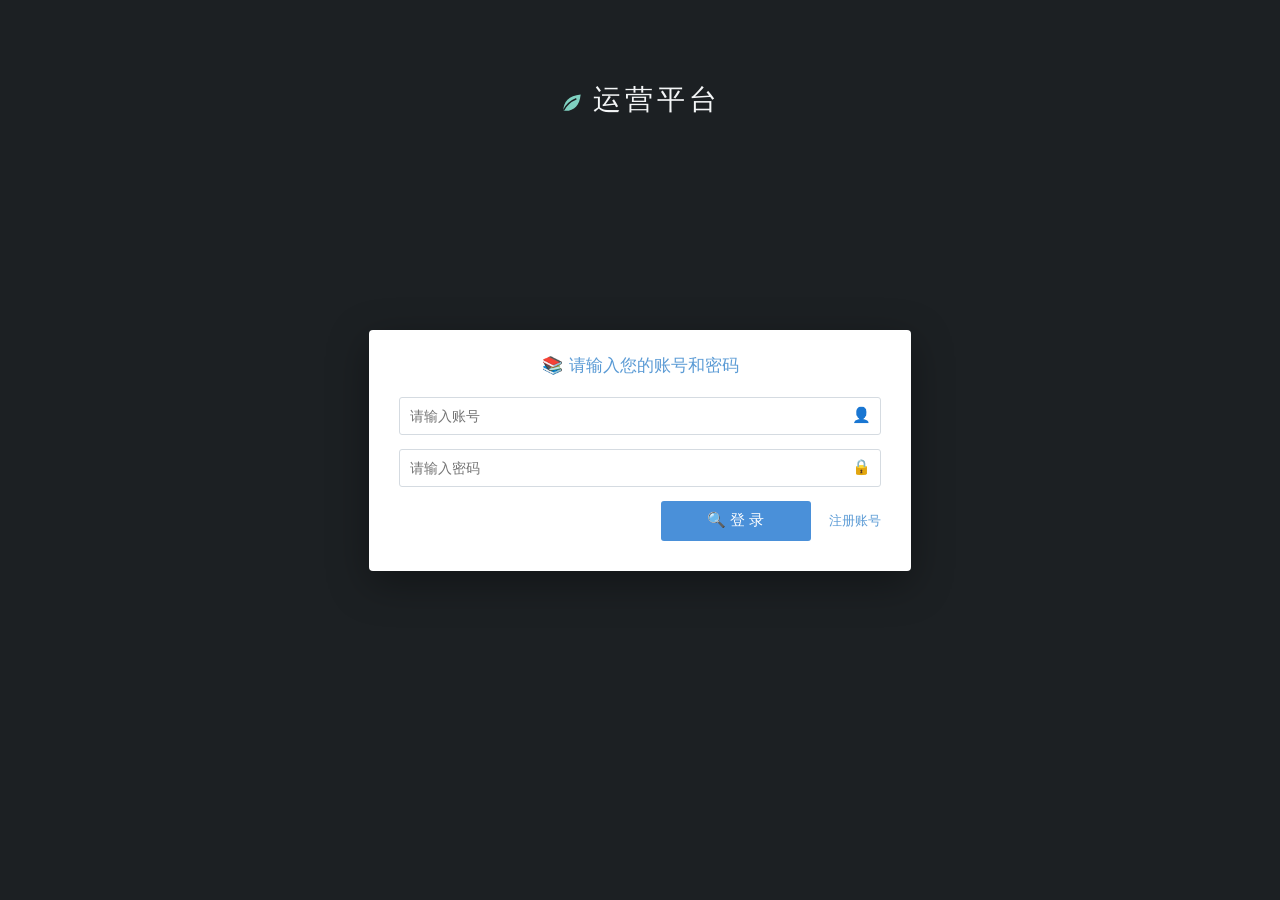
<file: web/index.html>
<!DOCTYPE html>
<html lang="zh-CN">
<head>
    <meta charset="UTF-8">
    <title>用户登录 - 运营平台</title>
    <style>
        * { box-sizing: border-box; }
        html, body { height: 100%; margin: 0; }
        body {
            font-family: "Microsoft YaHei", "PingFang SC", sans-serif;
            background: #1C2023;                 /* 视频06 里老师登录页是深色底 */
            display: flex; align-items: center; justify-content: center;
        }
        .page-title {
            position: absolute; top: 9%; width: 100%; text-align: center;
            color: #f4f6f7; font-size: 28px; letter-spacing: 4px; font-weight: 400;
        }
        .page-title .leaf { vertical-align: -6px; margin-right: 8px; }
        .panel {
            width: 542px; background: #ffffff; border-radius: 4px;
            padding: 24px 30px 30px; box-shadow: 0 12px 40px rgba(0,0,0,.35);
        }
        .panel h2 {
            margin: 0 0 20px; font-size: 17px; font-weight: 400;
            color: #5b9bd5; text-align: center;
        }
        .panel h2 .book { color: #6EC759; margin-right: 6px; }
        .field { position: relative; margin-bottom: 14px; }
        .field input {
            width: 100%; height: 38px; padding: 0 34px 0 10px;
            border: 1px solid #d5dbe1; border-radius: 3px; font-size: 14px;
            color: #2c3e50; outline: none;
        }
        .field input:focus { border-color: #5b9bd5; }
        .field .icon {
            position: absolute; right: 10px; top: 9px; font-size: 15px; color: #a9b4bf;
        }
        .row { display: flex; align-items: center; justify-content: space-between; margin-top: 4px; }
        #error {
            min-height: 20px; line-height: 20px;
            color: #e74c3c; font-size: 13px;
        }
        .btn-login {
            width: 150px; height: 40px; border: 0; border-radius: 3px;
            background: #4A90D9; color: #fff; font-size: 15px; cursor: pointer;
        }
        .btn-login:hover { background: #3d81c7; }
        .reg-link { margin-left: 14px; font-size: 13px; color: #5b9bd5; text-decoration: none; }
        .reg-link:hover { text-decoration: underline; }
    </style>
</head>
<body>

<div class="page-title">
    <svg class="leaf" width="26" height="26" viewBox="0 0 24 24" fill="none">
        <path d="M4 20c0-8 5-14 16-15-1 11-7 16-16 15z" fill="#7fd1c1"/>
        <path d="M4 20c3-6 7-9 12-11" stroke="#1C2023" stroke-width="1.3"/>
    </svg>运营平台
</div>

<div class="panel">
    <h2><span class="book">&#128218;</span>请输入您的账号和密码</h2>

    <!--
      提交到 UserServlet 的 login 方法（web.xml 里把 /user/* 交给 UserServlet，
      BaseHttpServlet 取 URL 最后一段 login 反射调用 login()）
      input 的 name 必须和 servlet 里 getParameter("username"/"password") 对上
    -->
    <form action="/user/login" method="post" autocomplete="off">
        <div class="field">
            <input type="text" name="username" placeholder="请输入账号" />
            <span class="icon">&#128100;</span>
        </div>
        <div class="field">
            <input type="password" name="password" placeholder="请输入密码" />
            <span class="icon">&#128274;</span>
        </div>

        <div class="row">
            <!-- 登录失败时，Servlet 重定向回来会带 ?msg=xxx，下面用 JS 把 xxx 填进这个 span -->
            <span id="error"></span>
            <div>
                <button type="submit" class="btn-login">&#128269; 登 录</button>
                <a class="reg-link" href="/register.html">注册账号</a>
            </div>
        </div>
    </form>
</div>

<script>
    // 作用：获取地址栏中的参数，比如 index.html?msg=%E7%94%A8%E6%88%B7%E5%90%8D... 取 msg
    // 视频06 里 TomHttpServlet.open() 已经把中文按 UTF-8 编码，这里解码回来显示
    function getIntentExtra(param) {
        var query = decodeURIComponent(window.location.search.substring(1));
        var vars = query.split("&");
        for (var i = 0; i < vars.length; i++) {
            var pair = vars[i].split("=");
            if (pair[0] == param) {
                return pair[1];
            }
        }
        return "";
    }

    window.onload = function () {
        document.getElementById('error').innerHTML = getIntentExtra('msg');
    };
</script>

</body>
</html>
</file>
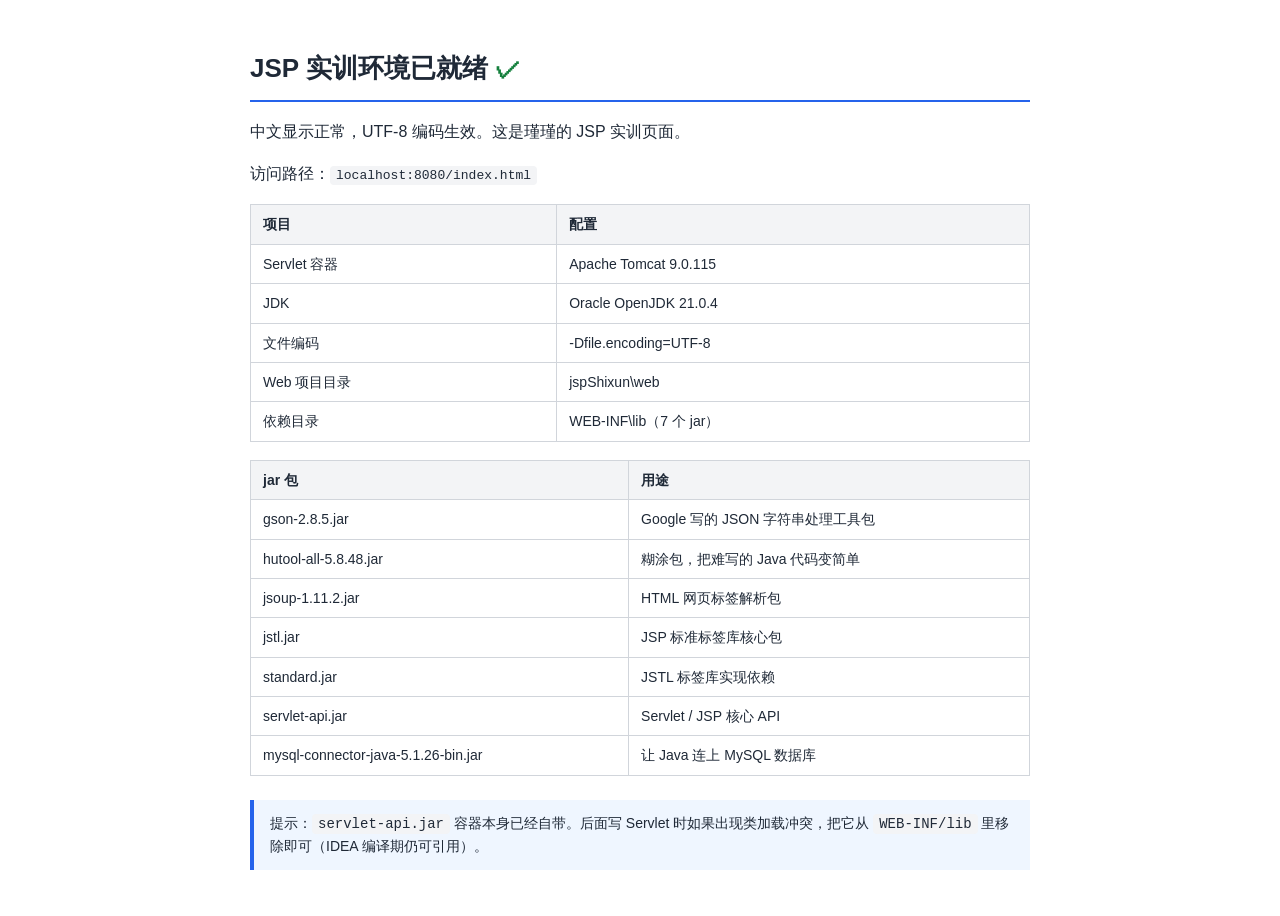
<file: web/env.html>
<!DOCTYPE html>
<html lang="zh-CN">
<head>
  <meta charset="UTF-8">
  <title>JSP 实训环境 · 就绪</title>
  <style>
    body { font-family: "Microsoft YaHei", "PingFang SC", sans-serif; max-width: 780px; margin: 48px auto; padding: 0 20px; color: #1f2937; line-height: 1.6; }
    h1 { font-size: 26px; border-bottom: 2px solid #2563eb; padding-bottom: 10px; }
    .ok { color: #15803d; }
    table { border-collapse: collapse; width: 100%; margin-top: 18px; }
    th, td { border: 1px solid #d1d5db; padding: 8px 12px; text-align: left; font-size: 14px; }
    th { background: #f3f4f6; }
    code { background: #f3f4f6; padding: 2px 6px; border-radius: 4px; }
    .note { margin-top: 24px; padding: 12px 16px; background: #eff6ff; border-left: 4px solid #2563eb; font-size: 14px; }
  </style>
</head>
<body>
  <h1>JSP 实训环境已就绪 <span class="ok">✓</span></h1>
  <p>中文显示正常，UTF-8 编码生效。这是瑾瑾的 JSP 实训页面。</p>
  <p>访问路径：<code>localhost:8080/index.html</code></p>

  <table>
    <tr><th>项目</th><th>配置</th></tr>
    <tr><td>Servlet 容器</td><td>Apache Tomcat 9.0.115</td></tr>
    <tr><td>JDK</td><td>Oracle OpenJDK 21.0.4</td></tr>
    <tr><td>文件编码</td><td>-Dfile.encoding=UTF-8</td></tr>
    <tr><td>Web 项目目录</td><td>jspShixun\web</td></tr>
    <tr><td>依赖目录</td><td>WEB-INF\lib（7 个 jar）</td></tr>
  </table>

  <table>
    <tr><th>jar 包</th><th>用途</th></tr>
    <tr><td>gson-2.8.5.jar</td><td>Google 写的 JSON 字符串处理工具包</td></tr>
    <tr><td>hutool-all-5.8.48.jar</td><td>糊涂包，把难写的 Java 代码变简单</td></tr>
    <tr><td>jsoup-1.11.2.jar</td><td>HTML 网页标签解析包</td></tr>
    <tr><td>jstl.jar</td><td>JSP 标准标签库核心包</td></tr>
    <tr><td>standard.jar</td><td>JSTL 标签库实现依赖</td></tr>
    <tr><td>servlet-api.jar</td><td>Servlet / JSP 核心 API</td></tr>
    <tr><td>mysql-connector-java-5.1.26-bin.jar</td><td>让 Java 连上 MySQL 数据库</td></tr>
  </table>

  <div class="note">
    提示：<code>servlet-api.jar</code> 容器本身已经自带。后面写 Servlet 时如果出现类加载冲突，把它从
    <code>WEB-INF/lib</code> 里移除即可（IDEA 编译期仍可引用）。
  </div>
</body>
</html>
</file>
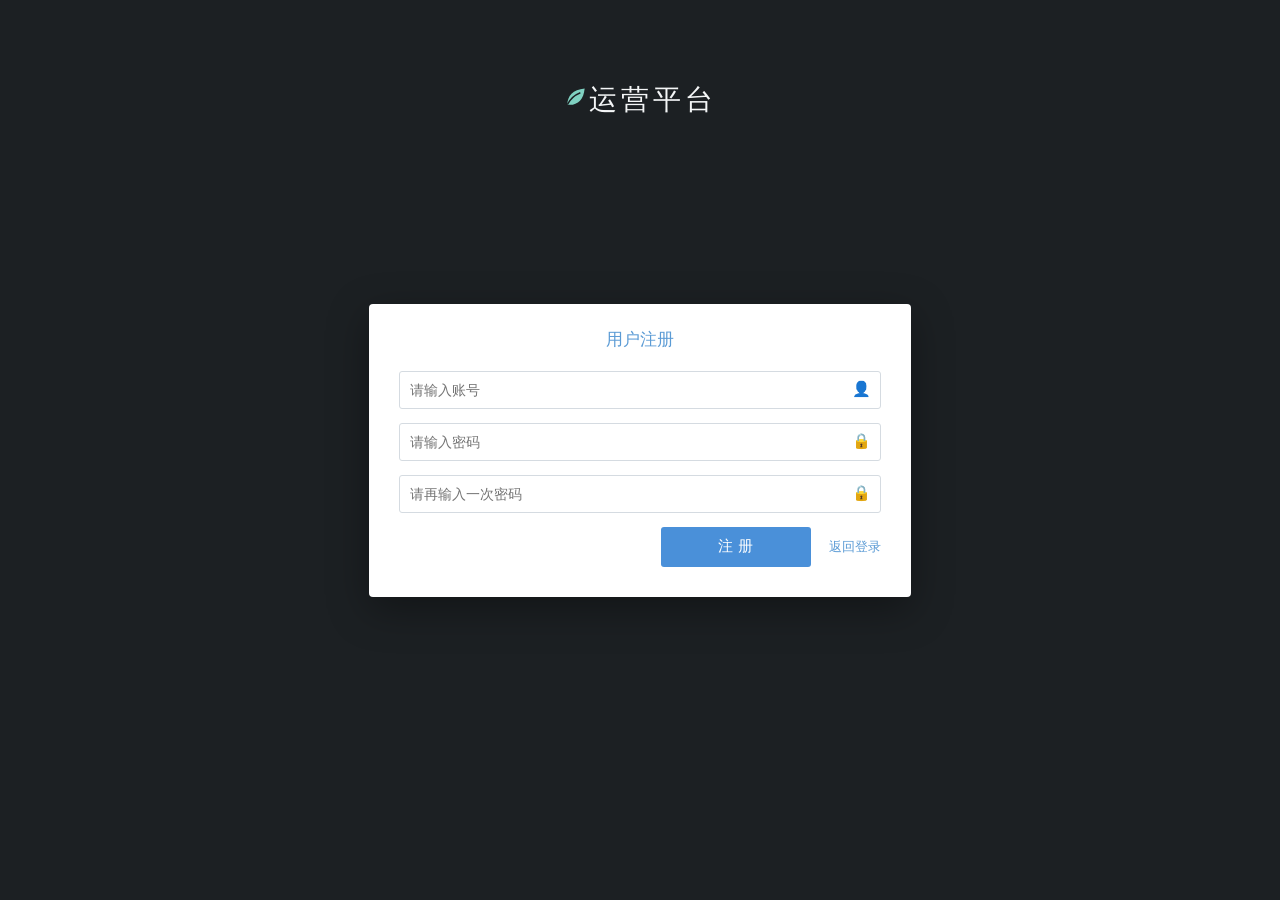
<file: web/register.html>
<!DOCTYPE html>
<html lang="zh-CN">
<head>
    <meta charset="UTF-8">
    <title>用户注册 - 运营平台</title>
    <style>
        * { box-sizing: border-box; }
        html, body { height: 100%; margin: 0; }
        body {
            font-family: "Microsoft YaHei", "PingFang SC", sans-serif;
            background: #1C2023;
            display: flex; align-items: center; justify-content: center;
        }
        .page-title {
            position: absolute; top: 9%; width: 100%; text-align: center;
            color: #f4f6f7; font-size: 28px; letter-spacing: 4px; font-weight: 400;
        }
        .panel {
            width: 542px; background: #ffffff; border-radius: 4px;
            padding: 24px 30px 30px; box-shadow: 0 12px 40px rgba(0,0,0,.35);
        }
        .panel h2 {
            margin: 0 0 20px; font-size: 17px; font-weight: 400;
            color: #5b9bd5; text-align: center;
        }
        .field { position: relative; margin-bottom: 14px; }
        .field input {
            width: 100%; height: 38px; padding: 0 34px 0 10px;
            border: 1px solid #d5dbe1; border-radius: 3px; font-size: 14px;
            color: #2c3e50; outline: none;
        }
        .field input:focus { border-color: #5b9bd5; }
        .field .icon { position: absolute; right: 10px; top: 9px; font-size: 15px; color: #a9b4bf; }
        .row { display: flex; align-items: center; justify-content: space-between; margin-top: 4px; }
        #error { min-height: 20px; line-height: 20px; color: #e74c3c; font-size: 13px; }
        .btn-reg {
            width: 150px; height: 40px; border: 0; border-radius: 3px;
            background: #4A90D9; color: #fff; font-size: 15px; cursor: pointer;
        }
        .btn-reg:hover { background: #3d81c7; }
        .back { margin-left: 14px; font-size: 13px; color: #5b9bd5; text-decoration: none; }
    </style>
</head>
<body>

<div class="page-title">
    <svg class="leaf" width="26" height="26" viewBox="0 0 24 24" fill="none">
        <path d="M4 20c0-8 5-14 16-15-1 11-7 16-16 15z" fill="#7fd1c1"/>
        <path d="M4 20c3-6 7-9 12-11" stroke="#1C2023" stroke-width="1.3"/>
    </svg>运营平台
</div>

<div class="panel">
    <h2>用户注册</h2>
    <form action="/user/register" method="post" autocomplete="off">
        <div class="field">
            <input type="text" name="username" placeholder="请输入账号" />
            <span class="icon">&#128100;</span>
        </div>
        <div class="field">
            <input type="password" name="password" placeholder="请输入密码" />
            <span class="icon">&#128274;</span>
        </div>
        <div class="field">
            <input type="password" name="confirm" placeholder="请再输入一次密码" />
            <span class="icon">&#128274;</span>
        </div>
        <div class="row">
            <span id="error"></span>
            <div>
                <button type="submit" class="btn-reg">注 册</button>
                <a class="back" href="/index.html">返回登录</a>
            </div>
        </div>
    </form>
</div>

<script>
    function getIntentExtra(param) {
        var query = decodeURIComponent(window.location.search.substring(1));
        var vars = query.split("&");
        for (var i = 0; i < vars.length; i++) {
            var pair = vars[i].split("=");
            if (pair[0] == param) { return pair[1]; }
        }
        return "";
    }
    window.onload = function () {
        document.getElementById('error').innerHTML = getIntentExtra('msg');
    };
</script>

</body>
</html>
</file>
